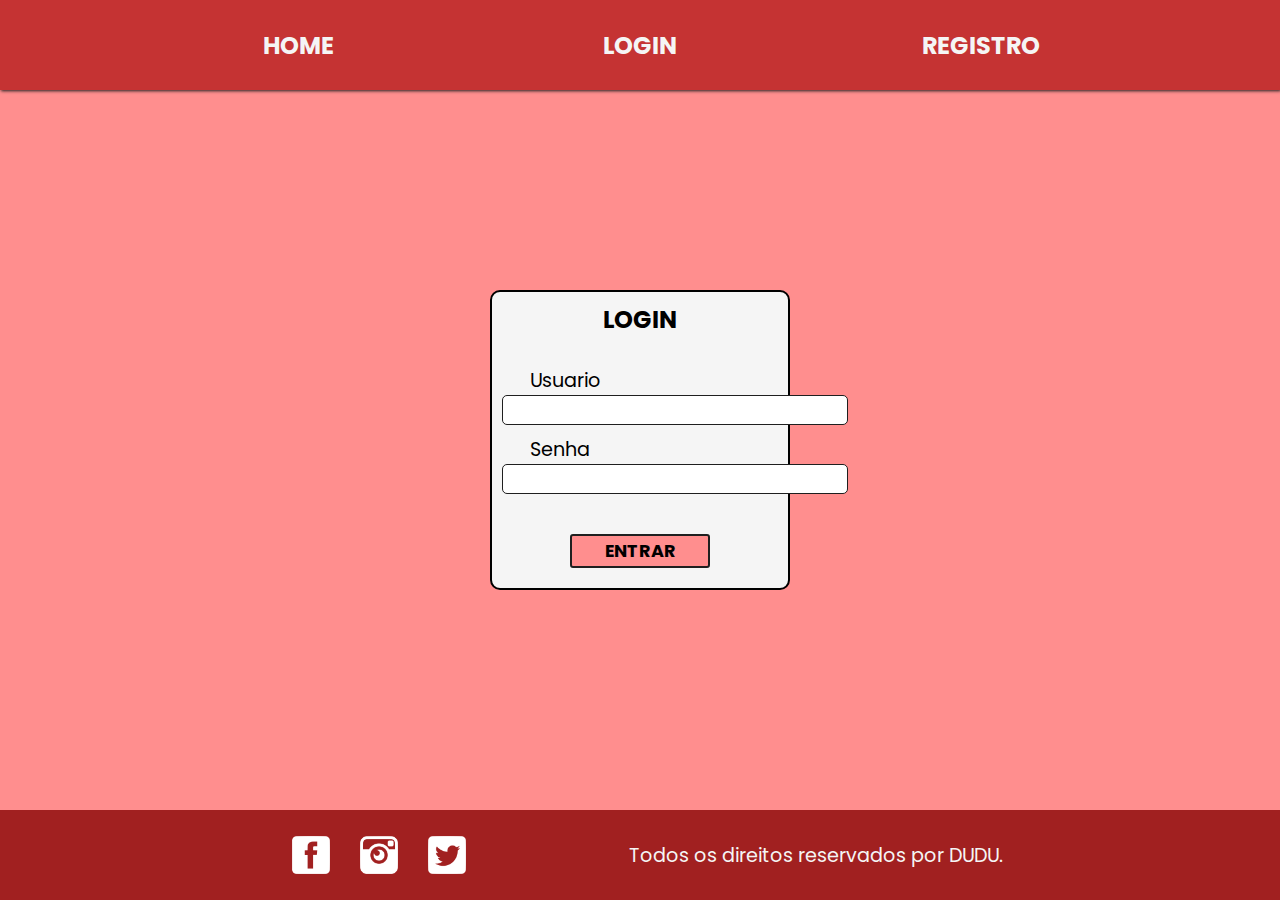
<file: login/login.html>
<!DOCTYPE html>
<html lang="en">
  <head>
    <link rel="stylesheet" href="login.css" />
    <link rel="stylesheet" href="../home.css" />
    <title>LOGIN</title>
  </head>
  <body>
    <header class="header-corpo">
      <div class="header-conteudo">
        <a href="../home.html">Home</a>
        <a href="./login.html">Login</a>
        <a href="#">Registro</a>
      </div>
    </header>
    <div class="corpo-principal">
      <div class="conteudo-principal">
        <div class="login-corpo">
          <h1 class="login-title">Login</h1>
          <div class="login-inputs">
            <div class="login-entries" name="loginEntries">
              <label>Usuario</label>
              <input type="text" id="usuario" name="usuario" />
            </div>
            <div class="login-entries">
              <label>Senha</label>
              <input type="password" id="senha" name="senha" />
            </div>
          </div>
          <div class="login-btn">
            <button
              type="submit"
              onclick="FuncaoJS(usuario.value, senha.value)"
            >
              Entrar
            </button>
          </div>
        </div>
      </div>
    </div>
    <footer class="footer-corpo"> <!-- RODAPÉ DA PAGINA, CONTEUDO QUE FICA NO FINAL DE TUDO -->
        <div class="footer-conteudo">
            <div class="logos">
                <img src="../assets/facebook.png" class="logo"> <!-- TAG DE IMAGEM -->
                <img src="../assets/instagram.png" class="logo">
                <img src="../assets/twitter.png" class="logo">
            </div>
            <p>Todos os direitos reservados por DUDU.</p> <!-- TEXTO NO RODAPÉ -->
        </div>
    </footer>
  </body>
</html>
</file>
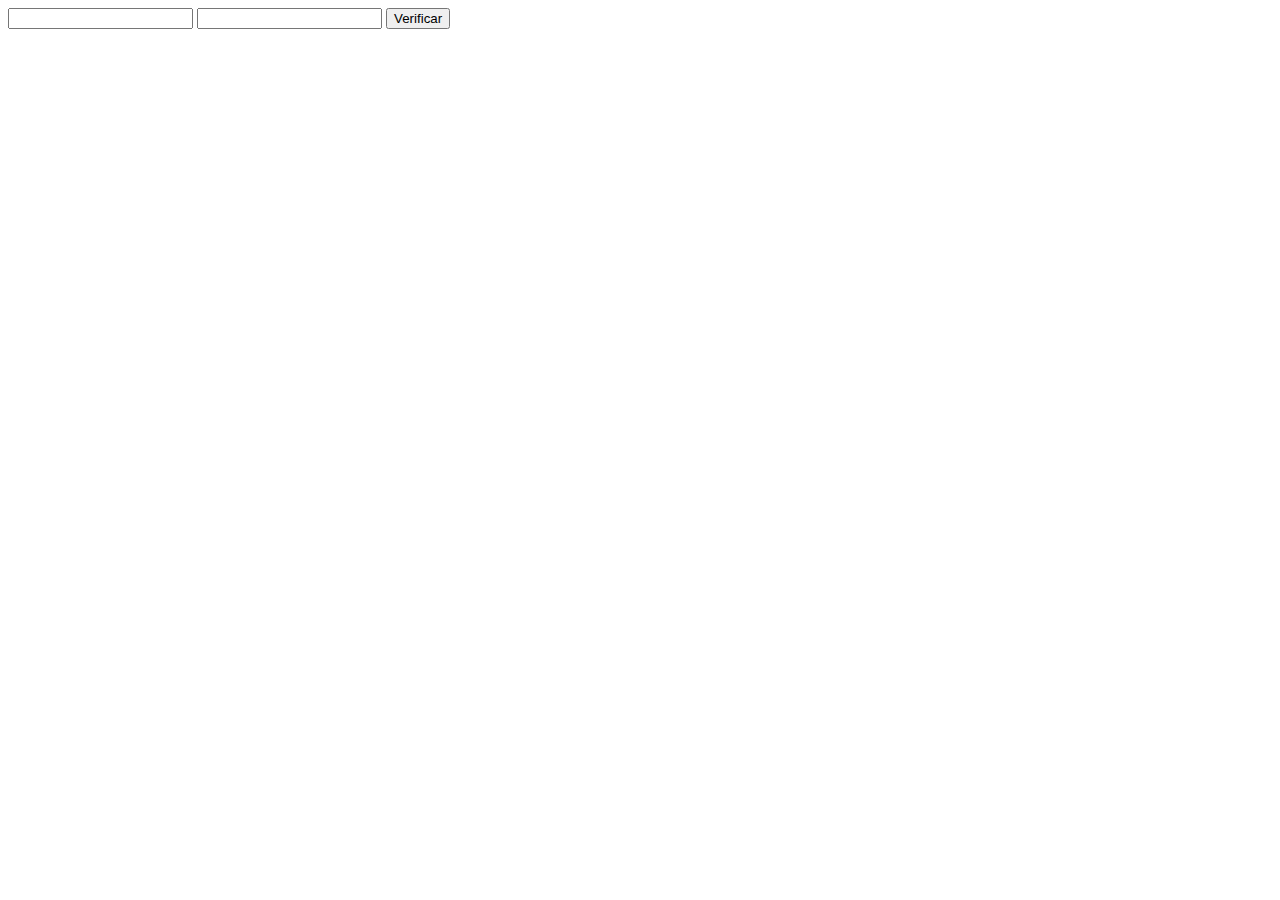
<file: Teste/teste.html>
<!DOCTYPE html>
<html lang="pt-br">
<head>
    <title>Document</title>
    <script src="teste.js" ></script>
</head>
<body>
    <input id="nome" type="text">
    <input id="senha" type="password">
    <button onclick="teste()">Verificar</button>
</body>
</html>
</file>
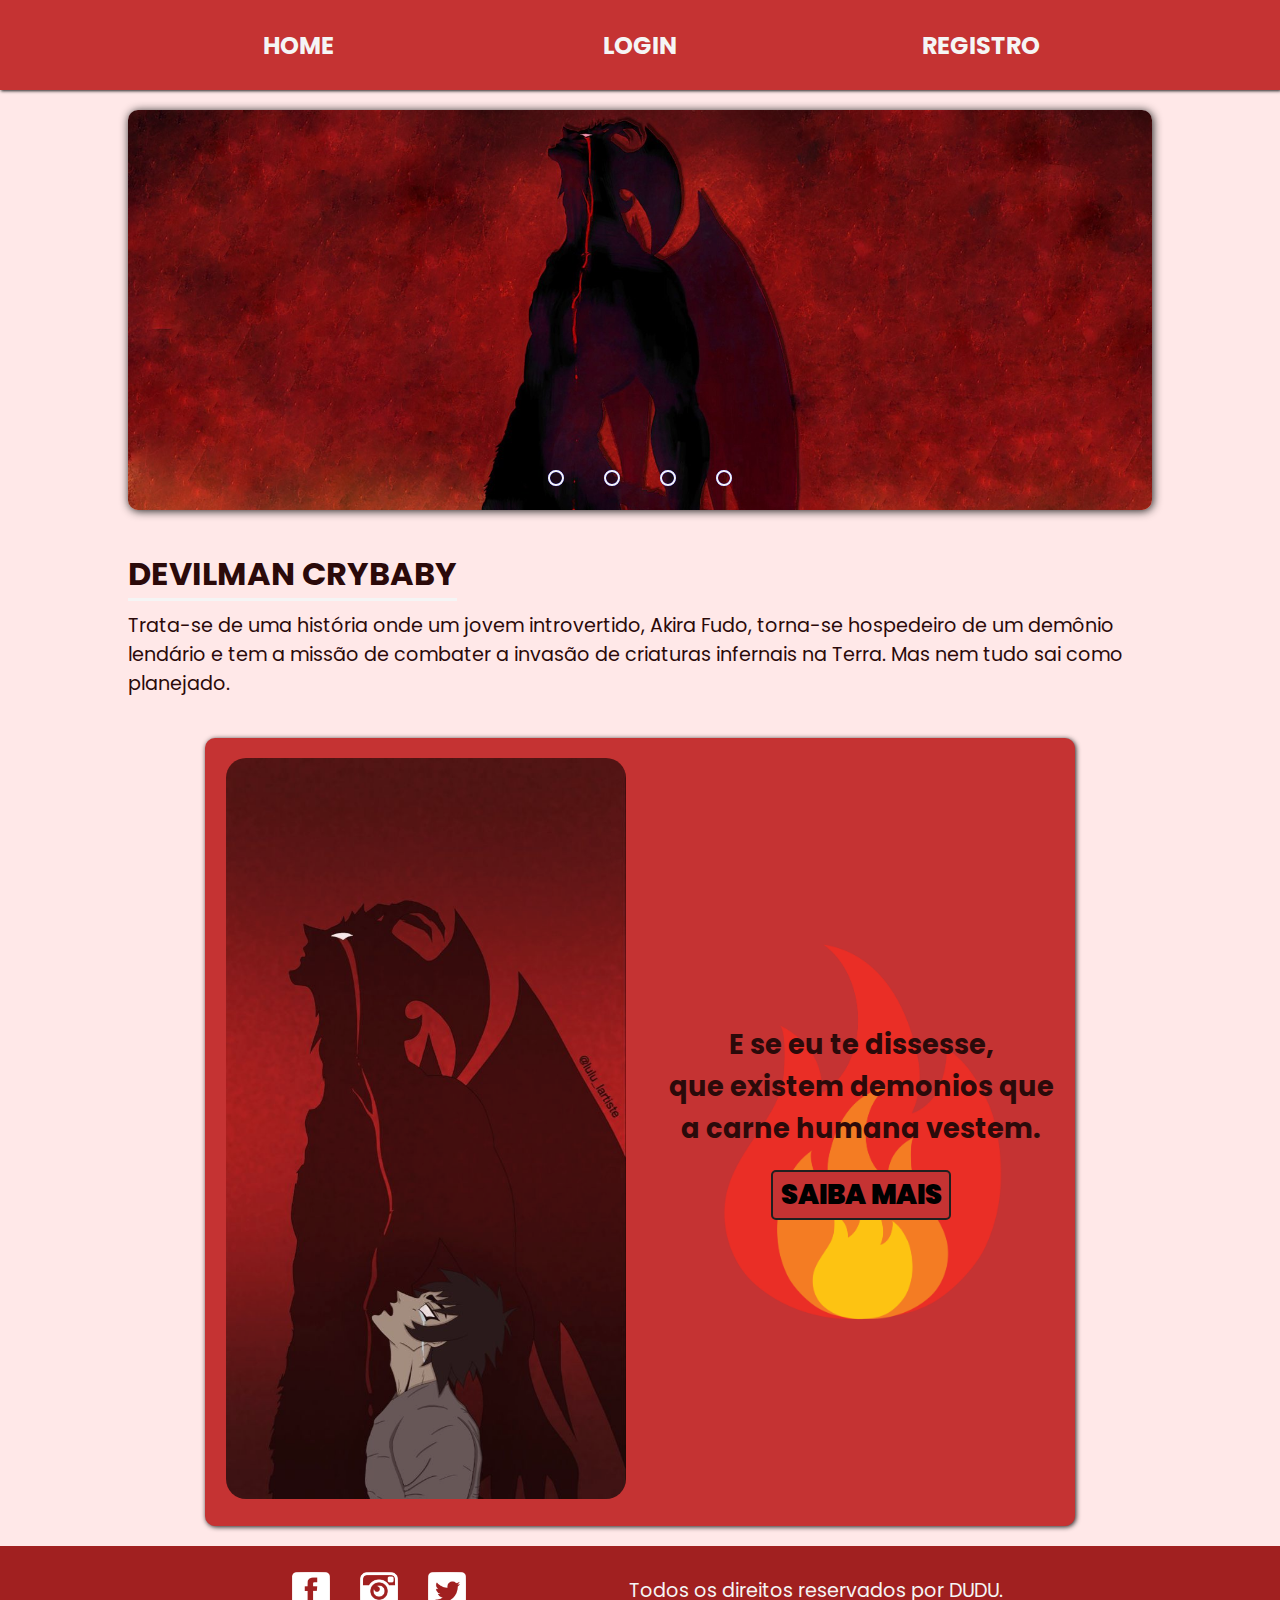
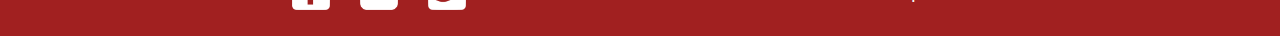
<file: pages/home/home.html>
<!DOCTYPE html>
<html lang="pt-br">
  <head>
    <link rel="stylesheet" href="home.css" />
    <script type="text/javascript" src="https://code.jquery.com/jquery-3.6.4.min.js"></script>
    <title>HOME</title>
  </head>
  <body>
    <header class="header-corpo">
      <div class="header-conteudo">
        <a href="home.html">Home</a>
        <a href="../login/login.html">Login</a>
        <a href="../register/register.html">Registro</a>
      </div>
    </header>
    <div class="corpo-principal">
      <div class="conteudo-principal">

        <div class="slider">
            <div class="slides">
                <!-- RADIO BUTTONS -->
                <input type="radio" name="radio-btn" id="radio1">
                <input type="radio" name="radio-btn" id="radio2">
                <input type="radio" name="radio-btn" id="radio3">
                <input type="radio" name="radio-btn" id="radio4">
                <!-- FIM RADIO BUTTONs -->

                <!-- SLIDE IMAGES -->
                <div class="slide first">
                    <img src="../../assets/slides/devil1.jpg" alt="Imagem 1">
                </div>
                <div class="slide">
                    <img src="../../assets/slides/devil2.png" alt="Imagem 2">
                </div>
                <div class="slide">
                    <img src="../../assets/slides/devil3.jpg" alt="Imagem 3">
                </div>
                <div class="slide">
                    <img src="../../assets/slides/devil4.jpg" alt="Imagem 4">
                </div>
                <!-- FIM SLIDE IMAGES -->

                <!-- NAVEGAÇÃO AUTO -->
                <div class="navigation-auto">
                    <div class="auto-btn1"></div>
                    <div class="auto-btn2"></div>
                    <div class="auto-btn3"></div>
                    <div class="auto-btn4"></div>
                </div>
          </div>
          <div class="manual-navigation">
            <label for="radio1" class="manual-btn"></label>
            <label for="radio2" class="manual-btn"></label>
            <label for="radio3" class="manual-btn"></label>
            <label for="radio4" class="manual-btn"></label>
          </div>
        </div>

        <div class="texto-corpo">
          <div class="texto-conteudo">
            <h1>DEVILMAN CRYBABY</h1>
            <p>
              Trata-se de uma história onde um jovem introvertido, Akira Fudo,
              torna-se hospedeiro de um demônio lendário e tem a missão de
              combater a invasão de criaturas infernais na Terra. Mas nem tudo
              sai como planejado.
            </p>
          </div>
        </div>
      </div>
      <div class="conteudo-secundario">
        <div class="imagem">
          <img src="../../assets/devilman.jpg" alt="Foto Exemplo" />
        </div>
        <div class="texto">
          <div>
            <p>
              E se eu te dissesse,<br />
              que existem demonios que <br />a carne humana vestem.
            </p>
            <a
              href="https://www.legiaodosherois.com.br/lista/10-motivos-para-assistir-devilman-crybaby-novo-anime-da-netflix.html#list-item-1"
              target="_blank"
              ><button type="button">Saiba Mais</button></a
            >
            <!-- BOTÃO SAIBA MAIS -->
          </div>
        </div>
      </div>
    </div>
    <footer class="footer-corpo">
      <div class="footer-conteudo">
        <div class="logos">
          <img src="../../assets/facebook.png" class="logo" />
          <img src="../../assets/instagram.png" class="logo" />
          <img src="../../assets/twitter.png" class="logo" />
        </div>
        <p>Todos os direitos reservados por DUDU.</p>
      </div>
    </footer>
    <script type="text/javascript" src="home.js"></script>
  </body>
</html>
</file>
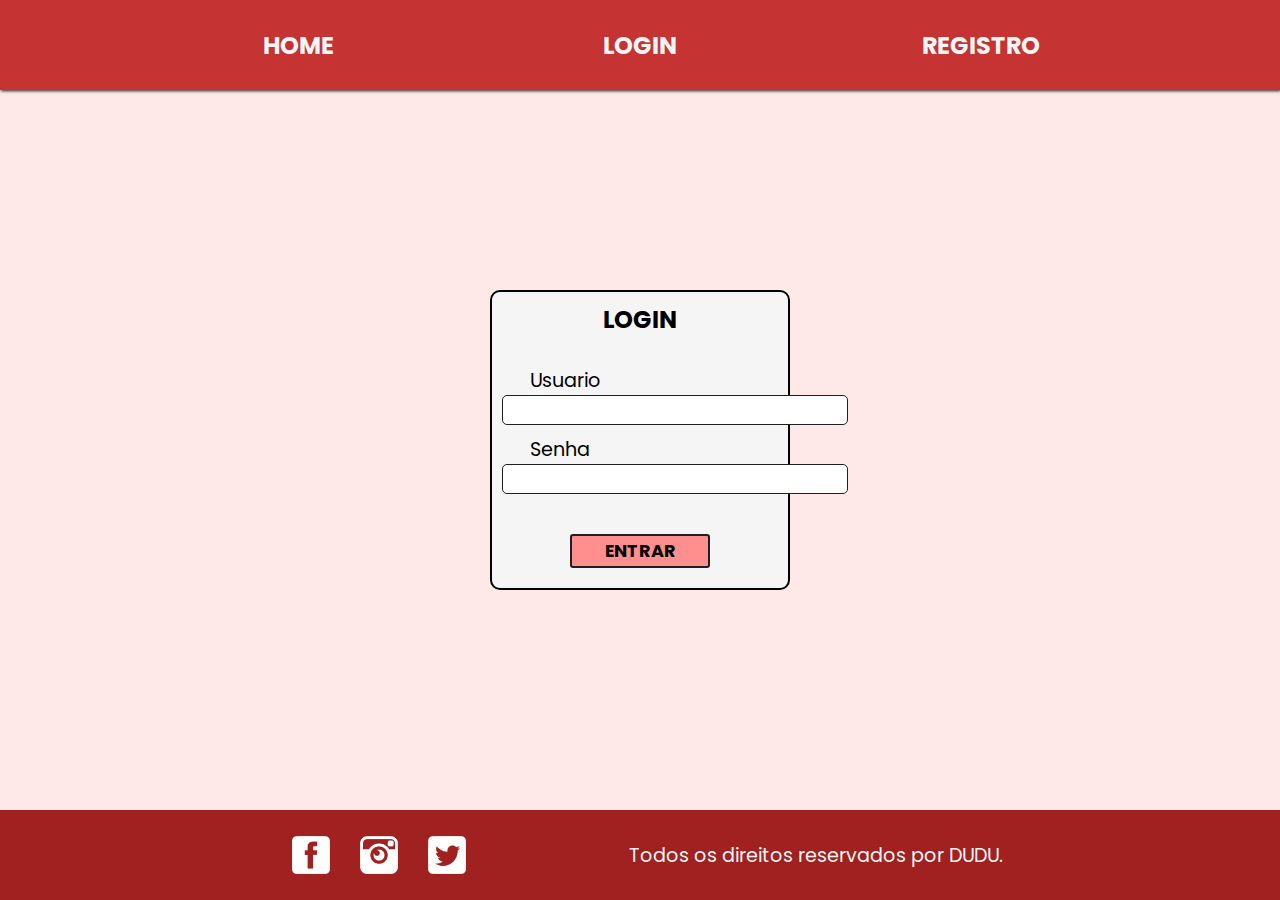
<file: pages/login/login.html>
<!DOCTYPE html>
<html lang="en">
  <head>
    <link rel="stylesheet" href="login.css" />
    <link rel="stylesheet" href="../home/home.css" />
    <title>LOGIN</title>
  </head>
  <body>
    <header class="header-corpo">
      <div class="header-conteudo">
        <a href="../home/home.html">Home</a>
        <a href="login.html">Login</a>
        <a href="../register/register.html">Registro</a>
      </div>
    </header>
    <div class="corpo-principal">
      <div class="conteudo-principal">
        <div class="login-corpo">
          <h1 class="login-title">Login</h1>
          <div class="login-inputs">
            <div class="login-entries" name="loginEntries">
              <label>Usuario</label>
              <input type="text" id="usuario" name="usuario" />
            </div>
            <div class="login-entries">
              <label>Senha</label>
              <input type="password" id="senha" name="senha" />
            </div>
          </div>
          <div class="login-btn">
            <button
              type="submit"
              onclick="FuncaoJS(usuario.value, senha.value)"
            >
              Entrar
            </button>
          </div>
        </div>
      </div>
    </div>
    <footer class="footer-corpo"> <!-- RODAPÉ DA PAGINA, CONTEUDO QUE FICA NO FINAL DE TUDO -->
        <div class="footer-conteudo">
            <div class="logos">
                <img src="../../assets/facebook.png" class="logo"> <!-- TAG DE IMAGEM -->
                <img src="../../assets/instagram.png" class="logo">
                <img src="../../assets/twitter.png" class="logo">
            </div>
            <p>Todos os direitos reservados por DUDU.</p> <!-- TEXTO NO RODAPÉ -->
        </div>
    </footer>
  </body>
</html>
</file>
<file: login/login.css>
*{
    --main-dark: rgb(197, 51, 51);
    --main-light: rgb(255, 142, 142);
    --hover-dark: rgb(161, 32, 32);
    --hover-light: rgb(226, 96, 96);
    --text-color: rgb(43, 10, 10);
}

.corpo-principal{
    display: flex;
}

/* QUADRADO DO LOGIN */
.login-corpo {
    /* TAMANHO DA TAG */
    width: 300px;
    height: 300px;
    /* POSICIONAMENTO */
    display: flex;
    justify-content: space-around;
    flex-direction: column;
    /* BORDA */
    border-radius: 10px;
    border: 2px solid black;
    background-color: whitesmoke;
}

/* TITULO DO LOGIN */
.login-title{
    width: 100%;
    font-weight: bolder;
    font-size: 150%;
    text-align: center;
    text-transform: uppercase; /* FONTE EM LETRA MAIUSCULA */
}

/* TAGS QUE GUARDAM OS LABELS E INPUTS */
.login-entries{
    display: flex;
    flex-direction: column;
    margin: 10px;
}

/* LABEL (NOMES) */
.login-entries label{
    /* TAMANHO DA TAG E DA FONTE DOS LABELS */
    width: 220px; 
    margin: auto;
    font-size: 120%;
}

/* INPUT (ENTRADA) */
.login-entries input{
    /* TAMANHO DO INPUT */
    min-width: 150px;
    margin: auto;
    /* BORDA */
    border: 1.5px solid #1f1f1f;
    border-radius: 5px;
    /* TAMANHO DA FONTE DO TEXTO DIGITADO */
    font-size: 110%;
}

.login-entries input:focus{
    /* BORDA MUDA DE COR QUANDO CLICA 'FOCUS = FOCO' */
    outline: none;
    border-width: 2px;
    border-color: var(--main-dark);
}

/* BOTÃO DO LOGIN */
.login-btn{
    /* CENTRALIZAR A TAG QUE GUARDA O BOTÃO */
    margin: 10px auto 10px auto;
}

.login-btn button{
    /* TAMANHO E COR */
    width: 140px;
    height: 34px;
    background-color: var(--main-light);
    /* ESTILO DA FONTE */
    font-weight: bolder;
    font-size: 110%;
    text-transform: uppercase;
    /* BORDA E CURSOS */
    border-radius: 3px;
    border: 2px solid #1f1f1f;
    cursor: pointer;
}

/* EFEITO DE COR DO BOTÃO */
.login-btn button:hover{
    background-color: var(--main-dark);
    transition: all .3s ease-in;
}
</file>
<file: home.css>
@import url('https://fonts.googleapis.com/css2?family=Poppins&display=swap');
* {
    border: 0;
    margin: 0;
    box-sizing: border-box;
    font-family: Poppins, sans-serif;
    --main-dark: rgb(197, 51, 51);
    --main-light: rgb(255, 142, 142);
    --hover-dark: rgb(161, 32, 32);
    --hover-light: rgb(226, 96, 96);
    --text-color: rgb(43, 10, 10);
}

/* COR DO FUNDO */
body{
    background-color: var(--main-light);
}

/* HEADER (CABEÇALHO) INICIO */

.header-corpo{
    min-height: 10vh;
    height: 10vh;
    background-color: var(--main-dark);
    box-shadow: 1px 1px 3px #1f1f1f;
}

.header-conteudo{
    max-width: 1024px;
    width: 100%;
    height: 100%;
    margin: auto;
    display: flex;
}

.header-conteudo a{
    /* TAMANHO DA TAG */
    width: 150px;
    height: 100%;
    /* POSICIONAMENTO */
    margin: auto;
    text-transform: uppercase;
    display: flex;
    align-items: center;
    justify-content: center;
    /* FONTE ESTILO */
    font-size: 150%;
    color: whitesmoke;
    font-weight: bolder;
    text-decoration: none;
}

.header-conteudo a:hover{
    background-color: var(--hover-light);
    transition: all .3s ease-in-out;
}

/* HEADER (CABEÇALHO) FIM */
/* ----------------------------------------------------------------------------------------------------- */

/* CORPO PRINCIPAL */

.corpo-principal {
    max-width: 1024px;
    width: 100%;
    min-height: 80vh;
    margin: auto;
    padding-bottom: 20px;
}

.conteudo-principal {
    min-height: 50vh;
    margin: auto;
    display: flex;
    align-items: center;
    justify-content: space-around;
}
/* ----------------------------------------------------------------------------------------------------- */

/* TITULO E TEXTO NA ESQUERDA */
.texto-corpo{
    /* TAMANHO DA TAG QUE GUARDA O TITULO E O TEXTO */
    width: 80vw;
    height: max-content;
}

.texto-conteudo{
    /* CENTRALIZANDO O CONTEUDO */
    height: 100%;
    display: flex;
    flex-direction: column;
    justify-content: space-between;
}

/* ESTILO NO TITULO H1 */
.texto-conteudo h1{
    /* TAMANHO E BORDA DO H1 */
    width: max-content;
    margin: 20px 0px;
    border-bottom: 3px solid whitesmoke;
    /* ESTILO DO TEXTO DO H1 */
    text-align: left;
    font-weight: bolder;
    text-transform: uppercase;
    color: var(--text-color);
}

/* EFEITO NA BORDA DO TITULO H1 */
.texto-conteudo h1:hover{
    border-color: #1f1f1f;
    transition: all .5s ease-out;
}

/* ESTILO DO TEXTO */
.texto-conteudo p{
    color: var(--text-color);
    text-align: left;
    font-size: 120%;
}

/* EFEITO DE SUBIR O TEXTO */
.texto-conteudo p:hover{
    margin-bottom: 40px;
    color: #1f1f1f;
    transition: all 1s ease-in-out;
}

/* ----------------------------------------------------------------------------------------------------- */
/* CONTEUDO SECUNDARIO ABAIXO DO TEXTO E LOGIN */
.conteudo-secundario{
    /* TAMANHO */
    width: 85%;
    margin: auto;
    /* CENTRALIZANDO */
    display: flex;
    align-items: center;
    justify-content: space-around;
    /* COR DO FUNDO E BORDA */
    background-color: var(--main-dark);
    box-shadow: 1px 1px 5px #1f1f1f;
    border-radius: 10px;
    /* EFEITO */
    transition: all .3s ease-in-out;
}

/* EFEITO */
.conteudo-secundario:hover{
    width: 87%;
    box-shadow: 1px 1px 10px #1f1f1f;
    transition: all .6s ease-in-out;
}

/* ----------------------------------------------------------------------------------------------------- */
/* TEXTO DENTRO DO CONTEUDO SECUNDARIO*/
.texto{
    /* CORAÇÃO */
    background-image: url(./assets/fire-png.webp);
    background-size: 75%;
    background-repeat: no-repeat;
    background-position: center;
    /* CORAÇÃO */
    height: 400px;
    margin: 20px;
    width: max-content;
    display: flex;
    flex-direction: column;
    justify-content: center;
    /* TEXTO */
    text-align: center;
    font-size: 170%;
    font-weight: bolder;
    color: var(--text-color);
    /* TEXTO */
}

/* BOTÃO 'SAIBA MAIS' */
.texto button{
    /* TAMANHO E MARGEM */
    width: 180px;
    height: 50px;
    margin: 20px 0;
    /* BORDA E COR DO BOTÃO */
    border-radius: 5px;
    border: 2px solid #1f1f1f;
    background-color: var(--main-dark);
    /* ESTILO DA FONTE DO BOTÃO */
    font-size: 100%;
    font-weight: bolder;
    text-transform: uppercase;
    cursor: pointer;
}

/* EFEITO MUDA DE COR O BOTÃO */
.texto button:hover{
    background-color: var(--hover-light);
    transition: all .3s ease-in;
}

/* IMAGEM DO CAFÉ, TAMANHO BORDA E MARGEM */
.imagem img{
    margin: 20px;
    width: 400px;
    border-radius: 20px;
    opacity: 0.9;
}

/* ----------------------------------------------------------------------------------------------------- */
/* FOOTER (RODAPÉ) INICIO */

/* FUNDO DO RODAPÉ */
.footer-corpo{
    min-height: 10vh;
    height: 10vh;
    background-color: var(--hover-dark);
}

/* CENTRALIZANDO CONTEUDO DO RODAPÉ */
.footer-conteudo{
    /* TAMANHO E MARGEM */
    max-width: 1024px;
    width: 100%;
    height: 100%;
    margin: auto;
    /* CENTRLIZANDO E DANDO ESPAÇAMENTO */
    display: flex;
    justify-content: space-evenly;
    align-items: center;
}

/* ICONES DAS REDES SOCIAIS */
.logos{
    /* TAMANHO DA TAG QUE GUARDA OS ICONES */
    width: max-content;
    height: 100%;
    /* CENTRALIZANDO E DANDO ESPAÇAMENTO */
    display: flex;
    justify-content: center;
    align-items: center;
}

.logos img{
    /* TAMANHO DOS ICONES */
    margin: 15px;
    width: 38px;
    height: 38px;
    cursor: pointer;
}

.logos img:hover{
    /* EFEITO DE PREENCHER COR COM MOUSE EM CIMA */
    background-color: var(--hover-light);
    border-radius: 7px;
}

/* TEXTO DO RODAPÉ */
.footer-conteudo p{
    font-size: 120%;
    color: whitesmoke;
}

/* FOOTER (RODAPÉ) FIM */
</file>
<file: pages/home/home.css>
@import url('https://fonts.googleapis.com/css2?family=Poppins&display=swap');
* {
    border: 0;
    margin: 0;
    box-sizing: border-box;
    font-family: Poppins, sans-serif;
    --main-dark: rgb(197, 51, 51);
    --main-light: rgb(255, 142, 142);
    --hover-dark: rgb(161, 32, 32);
    --hover-light: rgb(226, 96, 96);
    --text-color: rgb(43, 10, 10);
}

/* COR DO FUNDO */
body{
    background-color: #ffe8e8;
    animation: fadeInAnimation ease 2s;
    animation-iteration-count: 1;
    animation-fill-mode: forwards;
}

@keyframes fadeInAnimation {
    0% {
        opacity: 0.3;
    }
    100% {
        opacity: 1;
     }
}

/* HEADER (CABEÇALHO) INICIO */

.header-corpo{
    min-height: 10vh;
    height: 10vh;
    background-color: var(--main-dark);
    box-shadow: 1px 1px 3px #1f1f1f;
}

.header-conteudo{
    max-width: 1024px;
    width: 100%;
    height: 100%;
    margin: auto;
    display: flex;
}

.header-conteudo a{
    /* TAMANHO DA TAG */
    width: 150px;
    height: 100%;
    /* POSICIONAMENTO */
    margin: auto;
    text-transform: uppercase;
    display: flex;
    align-items: center;
    justify-content: center;
    /* FONTE ESTILO */
    font-size: 150%;
    color: whitesmoke;
    font-weight: bolder;
    text-decoration: none;
}

.header-conteudo a:hover{
    background-color: var(--hover-light);
    transition: all .3s ease-in-out;
}

/* HEADER (CABEÇALHO) FIM */
/* ----------------------------------------------------------------------------------------------------- */

/* CORPO PRINCIPAL */

.corpo-principal {
    max-width: 1024px;
    width: 100%;
    min-height: 80vh;
    margin: auto;
    padding-bottom: 20px;
}

.slider{
    margin: 20px auto;
    width: 1024px;
    height: 400px;
    overflow: hidden;
    border-radius: 10px;
    box-shadow:  1px 1px 10px #1f1f1f;
}

.slides{
    width: 400%;
    height: 400px;
    display: flex;
}

.slides input{
    display: none;
}

.slide{
    width: 25%;
    position: relative;
    transition: 2s ease;
}

.slide img{
    width: 1024px;
}

.manual-navigation{
    position: absolute;
    width: 1024px;
    margin-top: -40px;
    display: flex;
    justify-content: center;
}

.manual-btn{
    border: 2px solid whitesmoke;
    padding: 6px;
    border-radius: 10px;
    cursor: pointer;
    transition: 1s;
}

.manual-btn:not(:last-child){
    margin-right: 40px;
}

.manual-btn:hover{
    background-color: whitesmoke;
}

#radio1:checked ~ .first{
    margin-left: 0;
}

#radio2:checked ~ .first{
    margin-left: -25%;
}

#radio3:checked ~ .first{
    margin-left: -50%;
}

#radio4:checked ~ .first{
    margin-left: -75%;
}

.navigation-auto div{
    border: 2px solid blue;
    padding: 6px;
    border-radius: 10px;
    cursor: pointer;
    transition: 1s;
}

.navigation-auto{
    position: absolute;
    width: 1024px;
    margin-top: 360px;
    display: flex;
    justify-content: center;
}

.navigation-auto div:not(:last-child){
    margin-right: 40px;
}

#radio1:checked ~ .navigation-auto .auto-btn1{
    background-color: whitesmoke;
}
#radio2:checked ~ .navigation-auto .auto-btn2{
    background-color: whitesmoke;
}
#radio3:checked ~ .navigation-auto .auto-btn3{
    background-color: whitesmoke;
}
#radio4:checked ~ .navigation-auto .auto-btn4   {
    background-color: whitesmoke;
}

.conteudo-principal {
    min-height: 50vh;
    margin: auto;
    display: flex;
    flex-direction: column;
    align-items: center;
    justify-content: space-around;
}
/* ----------------------------------------------------------------------------------------------------- */

/* TITULO E TEXTO NA ESQUERDA */
.texto-corpo{
    /* TAMANHO DA TAG QUE GUARDA O TITULO E O TEXTO */
    width: 80vw;
    height: max-content;
    margin: 10px auto 40px auto;
}

.texto-conteudo{
    /* CENTRALIZANDO O CONTEUDO */
    height: 100%;
    display: flex;
    flex-direction: column;
    justify-content: space-between;
}

/* ESTILO NO TITULO H1 */
.texto-conteudo h1{
    /* TAMANHO E BORDA DO H1 */
    width: max-content;
    margin: 10px 0px;
    border-bottom: 3px solid whitesmoke;
    /* ESTILO DO TEXTO DO H1 */
    text-align: left;
    font-weight: bolder;
    text-transform: uppercase;
    color: var(--text-color);
}

/* EFEITO NA BORDA DO TITULO H1 */
.texto-conteudo h1:hover{
    border-color: #1f1f1f;
    transition: all .5s ease-out;
}

/* ESTILO DO TEXTO */
.texto-conteudo p{
    color: var(--text-color);
    text-align: left;
    font-size: 120%;
    transition: all .5s ease-in-out;
}

/* ----------------------------------------------------------------------------------------------------- */
/* CONTEUDO SECUNDARIO ABAIXO DO TEXTO E LOGIN */
.conteudo-secundario{
    /* TAMANHO */
    width: 85%;
    margin: auto;
    /* CENTRALIZANDO */
    display: flex;
    align-items: center;
    justify-content: space-around;
    /* COR DO FUNDO E BORDA */
    background-color: var(--main-dark);
    box-shadow: 1px 1px 5px #1f1f1f;
    border-radius: 10px;
    /* EFEITO */
    transition: all .3s ease-in-out;
}

/* EFEITO */
.conteudo-secundario:hover{
    width: 87%;
    box-shadow: 1px 1px 10px #1f1f1f;
    transition: all .6s ease-in-out;
}

/* ----------------------------------------------------------------------------------------------------- */
/* TEXTO DENTRO DO CONTEUDO SECUNDARIO*/
.texto{
    /* CORAÇÃO */
    background-image: url(../../assets/fire-png.webp);
    background-size: 75%;
    background-repeat: no-repeat;
    background-position: center;
    /* CORAÇÃO */
    height: 400px;
    margin: 20px;
    width: max-content;
    display: flex;
    flex-direction: column;
    justify-content: center;
    /* TEXTO */
    text-align: center;
    font-size: 170%;
    font-weight: bolder;
    color: var(--text-color);
    /* TEXTO */
}

/* BOTÃO 'SAIBA MAIS' */
.texto button{
    /* TAMANHO E MARGEM */
    width: 180px;
    height: 50px;
    margin: 20px 0;
    /* BORDA E COR DO BOTÃO */
    border-radius: 5px;
    border: 2px solid #1f1f1f;
    background-color: var(--main-dark);
    /* ESTILO DA FONTE DO BOTÃO */
    font-size: 100%;
    font-weight: bolder;
    text-transform: uppercase;
    cursor: pointer;
}

/* EFEITO MUDA DE COR O BOTÃO */
.texto button:hover{
    background-color: var(--hover-light);
    transition: all .3s ease-in;
}

/* IMAGEM DO CAFÉ, TAMANHO BORDA E MARGEM */
.imagem img{
    margin: 20px;
    width: 400px;
    border-radius: 20px;
    opacity: 0.9;
}

/* ----------------------------------------------------------------------------------------------------- */
/* FOOTER (RODAPÉ) INICIO */

/* FUNDO DO RODAPÉ */
.footer-corpo{
    min-height: 10vh;
    height: 10vh;
    background-color: var(--hover-dark);
}

/* CENTRALIZANDO CONTEUDO DO RODAPÉ */
.footer-conteudo{
    /* TAMANHO E MARGEM */
    max-width: 1024px;
    width: 100%;
    height: 100%;
    margin: auto;
    /* CENTRLIZANDO E DANDO ESPAÇAMENTO */
    display: flex;
    justify-content: space-evenly;
    align-items: center;
}

/* ICONES DAS REDES SOCIAIS */
.logos{
    /* TAMANHO DA TAG QUE GUARDA OS ICONES */
    width: max-content;
    height: 100%;
    /* CENTRALIZANDO E DANDO ESPAÇAMENTO */
    display: flex;
    justify-content: center;
    align-items: center;
}

.logos img{
    /* TAMANHO DOS ICONES */
    margin: 15px;
    width: 38px;
    height: 38px;
    cursor: pointer;
}

.logos img:hover{
    /* EFEITO DE PREENCHER COR COM MOUSE EM CIMA */
    background-color: var(--hover-light);
    border-radius: 7px;
}

/* TEXTO DO RODAPÉ */
.footer-conteudo p{
    font-size: 120%;
    color: whitesmoke;
}

/* FOOTER (RODAPÉ) FIM */
</file>
<file: pages/login/login.css>
*{
    --main-dark: rgb(197, 51, 51);
    --main-light: rgb(255, 142, 142);
    --hover-dark: rgb(161, 32, 32);
    --hover-light: rgb(226, 96, 96);
    --text-color: rgb(43, 10, 10);
}

.corpo-principal{
    display: flex;
}

/* QUADRADO DO LOGIN */
.login-corpo {
    /* TAMANHO DA TAG */
    width: 300px;
    height: 300px;
    /* POSICIONAMENTO */
    display: flex;
    justify-content: space-around;
    flex-direction: column;
    /* BORDA */
    border-radius: 10px;
    border: 2px solid black;
    background-color: whitesmoke;
}

/* TITULO DO LOGIN */
.login-title{
    width: 100%;
    font-weight: bolder;
    font-size: 150%;
    text-align: center;
    text-transform: uppercase; /* FONTE EM LETRA MAIUSCULA */
}

/* TAGS QUE GUARDAM OS LABELS E INPUTS */
.login-entries{
    display: flex;
    flex-direction: column;
    margin: 10px;
}

/* LABEL (NOMES) */
.login-entries label{
    /* TAMANHO DA TAG E DA FONTE DOS LABELS */
    width: 220px; 
    margin: auto;
    font-size: 120%;
}

/* INPUT (ENTRADA) */
.login-entries input{
    /* TAMANHO DO INPUT */
    min-width: 150px;
    margin: auto;
    /* BORDA */
    border: 1.5px solid #1f1f1f;
    border-radius: 5px;
    /* TAMANHO DA FONTE DO TEXTO DIGITADO */
    font-size: 110%;
}

.login-entries input:focus{
    /* BORDA MUDA DE COR QUANDO CLICA 'FOCUS = FOCO' */
    outline: none;
    border-width: 2px;
    border-color: var(--main-dark);
}

/* BOTÃO DO LOGIN */
.login-btn{
    /* CENTRALIZAR A TAG QUE GUARDA O BOTÃO */
    margin: 10px auto 10px auto;
}

.login-btn button{
    /* TAMANHO E COR */
    width: 140px;
    height: 34px;
    background-color: var(--main-light);
    /* ESTILO DA FONTE */
    font-weight: bolder;
    font-size: 110%;
    text-transform: uppercase;
    /* BORDA E CURSOS */
    border-radius: 3px;
    border: 2px solid #1f1f1f;
    cursor: pointer;
}

/* EFEITO DE COR DO BOTÃO */
.login-btn button:hover{
    background-color: var(--main-dark);
    transition: all .3s ease-in;
}
</file>
